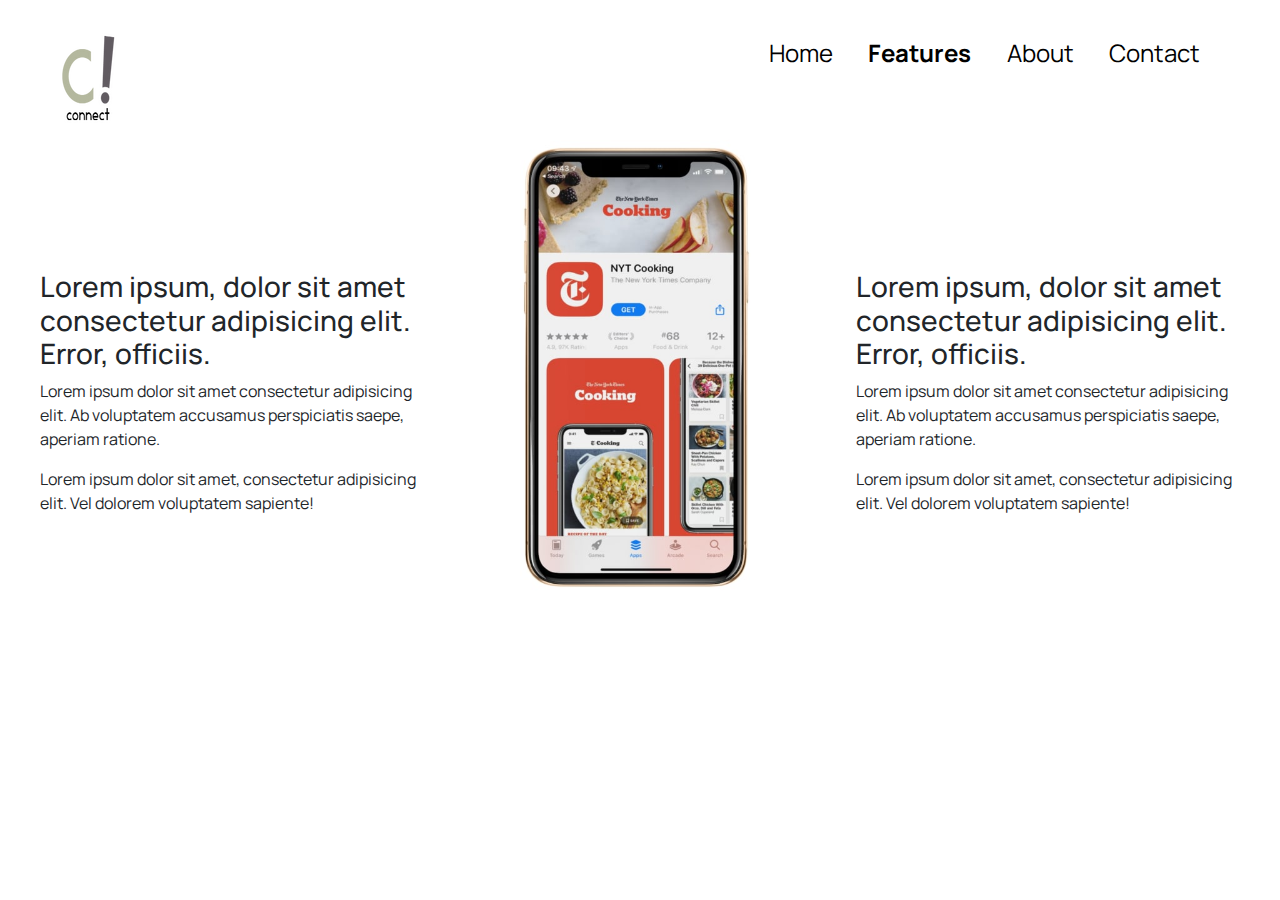
<file: Features_page/features.html>
<!DOCTYPE html>
<html lang="en">
  <head>
    <meta charset="UTF-8" />
    <meta name="viewport" content="width=device-width, initial-scale=1.0" />
    <title>Features</title>

    <!-- Bootstrap 4 cdn -->
    <link
      rel="stylesheet"
      href="https://stackpath.bootstrapcdn.com/bootstrap/4.3.1/css/bootstrap.min.css"
      integrity="sha384-ggOyR0iXCbMQv3Xipma34MD+dH/1fQ784/j6cY/iJTQUOhcWr7x9JvoRxT2MZw1T"
      crossorigin="anonymous"
    />

    <!-- Google Fonts -->
    <link rel="preconnect" href="https://fonts.gstatic.com" />
    <link
      href="https://fonts.googleapis.com/css2?family=Manrope&display=swap"
      rel="stylesheet"
    />

    <link rel="stylesheet" href="features.css" />
  </head>
  <body>
    <img class="logo_img" src="logo.png" alt="logo icon">
    <nav class="navbar navbar-expand-lg">
      <div class="collapse navbar-collapse" id="navbarNav">
        <ul class="navbar-nav ml-auto">
          <li class="nav-item active">
            <a class="nav-link" href="#">Home </a>
          </li>
          <li class="nav-item">
            <a class="nav-link" href="#"><strong>Features</strong> </a>
          </li>
          <li class="nav-item">
            <a class="nav-link" href="#">About</a>
          </li>
          <li class="nav-item">
            <a class="nav-link" href="#">Contact</a>
          </li>
        </ul>
      </div>
    </nav>
    <div class="left">
      <h3>
        Lorem ipsum, dolor sit amet consectetur adipisicing elit. Error,
        officiis.
      </h3>
      <p>
        Lorem ipsum dolor sit amet consectetur adipisicing elit. Ab voluptatem
        accusamus perspiciatis saepe, aperiam ratione.
      </p>
      <p>
        Lorem ipsum dolor sit amet, consectetur adipisicing elit. Vel dolorem
        voluptatem sapiente!
      </p>
    </div>
    <div class="middle">
      <img class="middle_image" src="connect_img.jpg" width="40%" height="40%" alt="" />
    </div>
    <div class="right">
      <h3>
        Lorem ipsum, dolor sit amet consectetur adipisicing elit. Error,
        officiis.
      </h3>
      <p>
        Lorem ipsum dolor sit amet consectetur adipisicing elit. Ab voluptatem
        accusamus perspiciatis saepe, aperiam ratione.
      </p>
      <p>
        Lorem ipsum dolor sit amet, consectetur adipisicing elit. Vel dolorem
        voluptatem sapiente!
      </p>
    </div>
  </body>
</html>
</file>
<file: Features_page/features.css>
body{
    background-color: rgb(255, 255, 255);
    font-family: 'Manrope', sans-serif;
}

#navbarNav{
    height: 10vh;
}

.nav-link{
    font-size: 1.5rem;

    color: black;

}

.nav-item{
    padding-right: 5%;
}

.navbar-nav {
    position: absolute;
    right: 130px;

}

.left{

    position: absolute;
    top: 30%;
    width: 30%;
    left: 40px;
}
.right{

    position: absolute;
    top: 30%;
    width: 30%;
    right: 40px;
}
.logo_img{
    position: absolute;
    top: 30px;
    left: 40px;
}
.middle_image{
    display: block;
    margin: auto;
    width: 50%;
    padding-top: 1.5rem;

}
</file>
